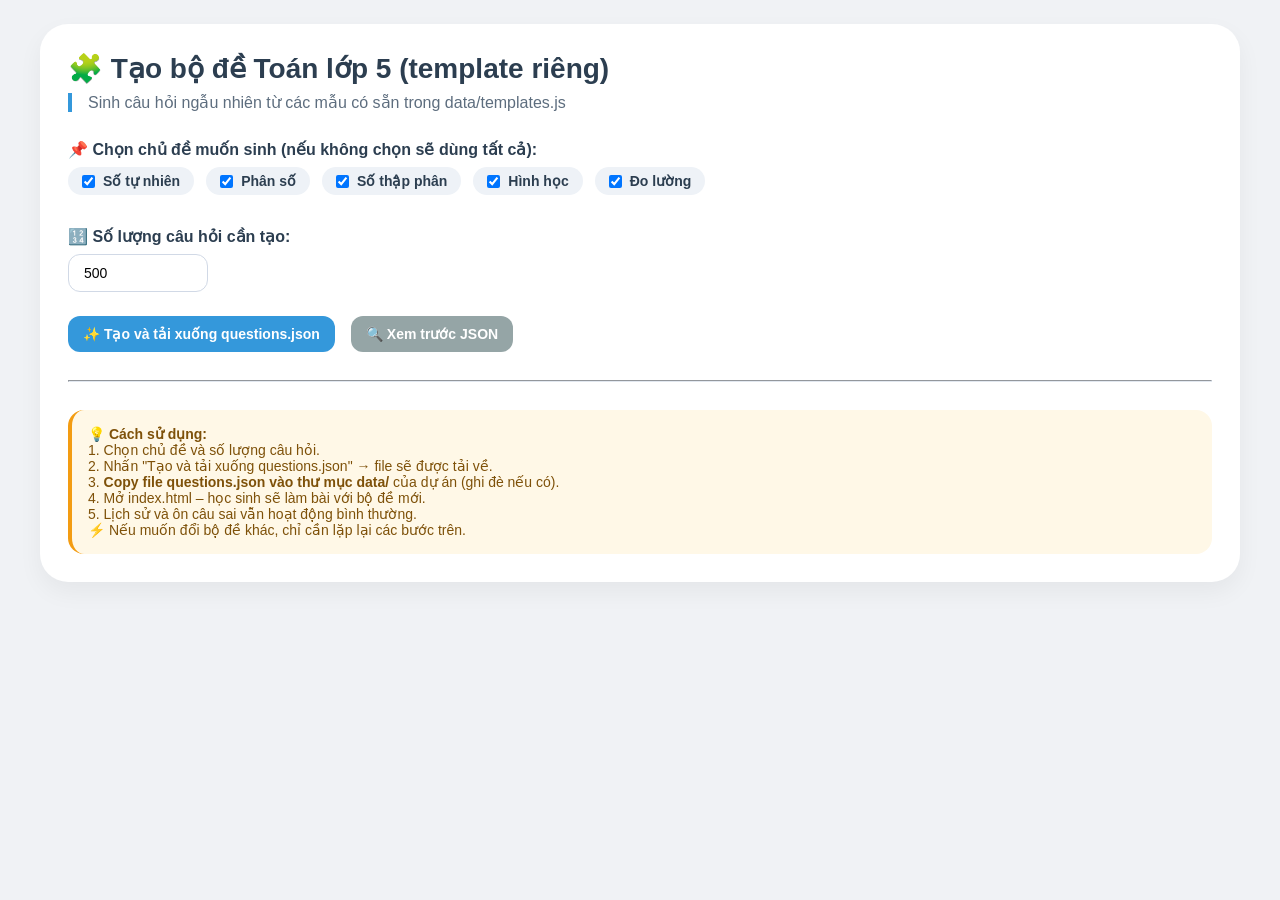
<file: admin.html>
<!DOCTYPE html>
<html lang="vi">
<head>
    <meta charset="UTF-8">
    <meta name="viewport" content="width=device-width, initial-scale=1.0">
    <title>Tạo bộ đề Toán lớp 5 - Quản trị (template riêng)</title>
    <style>
        * { box-sizing: border-box; margin: 0; padding: 0; }
        body {
            font-family: 'Segoe UI', Tahoma, Geneva, Verdana, sans-serif;
            background: #f0f2f5;
            padding: 24px;
        }
        .container {
            max-width: 1200px;
            margin: 0 auto;
            background: white;
            border-radius: 28px;
            box-shadow: 0 10px 25px rgba(0,0,0,0.05);
            padding: 28px;
        }
        h1 { font-size: 28px; color: #2c3e50; margin-bottom: 8px; }
        .sub { color: #5d6d7e; margin-bottom: 28px; border-left: 4px solid #3498db; padding-left: 16px; }
        .form-group { margin-bottom: 24px; }
        label { display: block; font-weight: 600; margin-bottom: 8px; color: #2c3e50; }
        input, select, button {
            padding: 10px 15px;
            border-radius: 12px;
            border: 1px solid #d1d9e6;
            font-size: 14px;
            font-family: inherit;
        }
        input[type="number"] { width: 140px; }
        button {
            background: #3498db;
            color: white;
            border: none;
            cursor: pointer;
            font-weight: 600;
            transition: 0.2s;
        }
        button:hover { background: #2980b9; transform: translateY(-1px); }
        .topic-group {
            display: flex;
            flex-wrap: wrap;
            gap: 12px;
            margin-top: 8px;
        }
        .topic-check {
            background: #eef2f7;
            padding: 6px 14px;
            border-radius: 40px;
            display: inline-flex;
            align-items: center;
            gap: 8px;
            cursor: pointer;
            font-size: 14px;
        }
        pre {
            background: #1e2a3a;
            color: #e2e8f0;
            padding: 18px;
            border-radius: 16px;
            overflow-x: auto;
            font-size: 12px;
            font-family: monospace;
            max-height: 500px;
        }
        .action-bar { display: flex; gap: 16px; align-items: center; flex-wrap: wrap; margin: 20px 0; }
        hr { margin: 28px 0; border-color: #e2e8f0; }
        .note {
            background: #fff8e7;
            border-left: 4px solid #f39c12;
            padding: 16px;
            border-radius: 16px;
            font-size: 14px;
            color: #7e5109;
        }
        .btn-secondary { background: #95a5a6; }
        .btn-secondary:hover { background: #7f8c8d; }
    </style>
    <!-- Load thư viện shapes và templates -->
    <script src="data/shapes.js"></script>
    <script src="data/templates.js"></script>
</head>
<body>
<div class="container">
    <h1>🧩 Tạo bộ đề Toán lớp 5 (template riêng)</h1>
    <div class="sub">Sinh câu hỏi ngẫu nhiên từ các mẫu có sẵn trong data/templates.js</div>

    <div class="form-group">
        <label>📌 Chọn chủ đề muốn sinh (nếu không chọn sẽ dùng tất cả):</label>
        <div id="topicSelector" class="topic-group"></div>
    </div>

    <div class="form-group">
        <label>🔢 Số lượng câu hỏi cần tạo:</label>
        <input type="number" id="questionCount" value="500" min="10" max="2000" step="10">
    </div>

    <div class="action-bar">
        <button id="generateBtn">✨ Tạo và tải xuống questions.json</button>
        <button id="previewBtn" class="btn-secondary">🔍 Xem trước JSON</button>
    </div>

    <div id="previewArea" style="display: none;">
        <label>📄 Nội dung JSON (bạn có thể copy thủ công):</label>
        <pre id="output">Chưa sinh. Bấm nút để tạo.</pre>
    </div>

    <hr>

    <div class="note">
        💡 <strong>Cách sử dụng:</strong><br>
        1. Chọn chủ đề và số lượng câu hỏi.<br>
        2. Nhấn "Tạo và tải xuống questions.json" → file sẽ được tải về.<br>
        3. <strong>Copy file questions.json vào thư mục data/</strong> của dự án (ghi đè nếu có).<br>
        4. Mở index.html – học sinh sẽ làm bài với bộ đề mới.<br>
        5. Lịch sử và ôn câu sai vẫn hoạt động bình thường.<br>
        ⚡ Nếu muốn đổi bộ đề khác, chỉ cần lặp lại các bước trên.
    </div>
</div>

<script>
    // Hàm sinh câu hỏi từ TEMPLATES (đã được load từ file)
    function generateQuestions(count, selectedTopics = null) {
        let questions = [];
        let id = 1;
        let templatesToUse = selectedTopics && selectedTopics.length
            ? TEMPLATES.filter(t => selectedTopics.includes(t.topic))
            : TEMPLATES;
        if (templatesToUse.length === 0) templatesToUse = TEMPLATES;

        for (let i = 0; i < count; i++) {
            let tmpl = templatesToUse[i % templatesToUse.length];
            let params = tmpl.params();
            let q = {
                id: id++,
                topic: tmpl.topic,
                topicName: tmpl.topicName,
                type: tmpl.type,
                q: tmpl.template(...params),
                answer: tmpl.answer(...params).toString(),
                hint: tmpl.hint(...params)
            };
            // Nếu là trắc nghiệm, sinh 4 đáp án
            if (tmpl.type === 'mc') {
                let correct = q.answer;
                let answers = [correct];
                while(answers.length < 4) {
                    let fake;
                    if (!isNaN(parseFloat(correct))) {
                        let val = parseFloat(correct);
                        fake = (val + (Math.floor(Math.random()*20)+1)).toString();
                    } else if (correct === ">" || correct === "<" || correct === "=") {
                        let opts = [">", "<", "="];
                        fake = opts.filter(o => o !== correct)[Math.floor(Math.random()*2)];
                    } else {
                        fake = correct + "?";
                    }
                    if (!answers.includes(fake)) answers.push(fake);
                }
                for(let i=answers.length-1;i>0;i--) {
                    const j = Math.floor(Math.random()*(i+1));
                    [answers[i], answers[j]] = [answers[j], answers[i]];
                }
                q.answers = answers;
                q.correct = answers.indexOf(correct);
            }
            questions.push(q);
        }
        return questions;
    }

    // Xây dựng bộ chọn topic dựa trên TEMPLATES
    function buildTopicSelector() {
        const container = document.getElementById('topicSelector');
        const map = new Map();
        TEMPLATES.forEach(t => map.set(t.topic, t.topicName));
        const topics = Array.from(map.entries()).map(([id, name]) => ({ id, name }));
        container.innerHTML = '';
        topics.forEach(t => {
            const label = document.createElement('label');
            label.className = 'topic-check';
            label.innerHTML = `<input type="checkbox" value="${t.id}" checked> ${t.name}`;
            container.appendChild(label);
        });
    }

    function getSelectedTopics() {
        const checked = [];
        document.querySelectorAll('#topicSelector input:checked').forEach(cb => checked.push(cb.value));
        return checked;
    }

    function downloadQuestions() {
        const count = parseInt(document.getElementById('questionCount').value) || 200;
        const selected = getSelectedTopics();
        const questions = generateQuestions(count, selected);
        const jsonStr = JSON.stringify(questions, null, 2);
        const blob = new Blob([jsonStr], {type: 'application/json'});
        const url = URL.createObjectURL(blob);
        const a = document.createElement('a');
        a.href = url;
        a.download = 'questions.json';
        a.click();
        URL.revokeObjectURL(url);
        document.getElementById('output').textContent = jsonStr;
        document.getElementById('previewArea').style.display = 'block';
    }

    function previewOnly() {
        const count = parseInt(document.getElementById('questionCount').value) || 200;
        const selected = getSelectedTopics();
        const questions = generateQuestions(count, selected);
        const jsonStr = JSON.stringify(questions, null, 2);
        document.getElementById('output').textContent = jsonStr;
        document.getElementById('previewArea').style.display = 'block';
    }

    window.onload = () => {
        // Đảm bảo TEMPLATES đã được load
        if (typeof TEMPLATES === 'undefined') {
            alert('Lỗi: Không tìm thấy file data/templates.js. Hãy đảm bảo file tồn tại.');
            return;
        }
        buildTopicSelector();
        document.getElementById('generateBtn').onclick = downloadQuestions;
        document.getElementById('previewBtn').onclick = previewOnly;
    };
</script>
</body>
</html>
</file>
